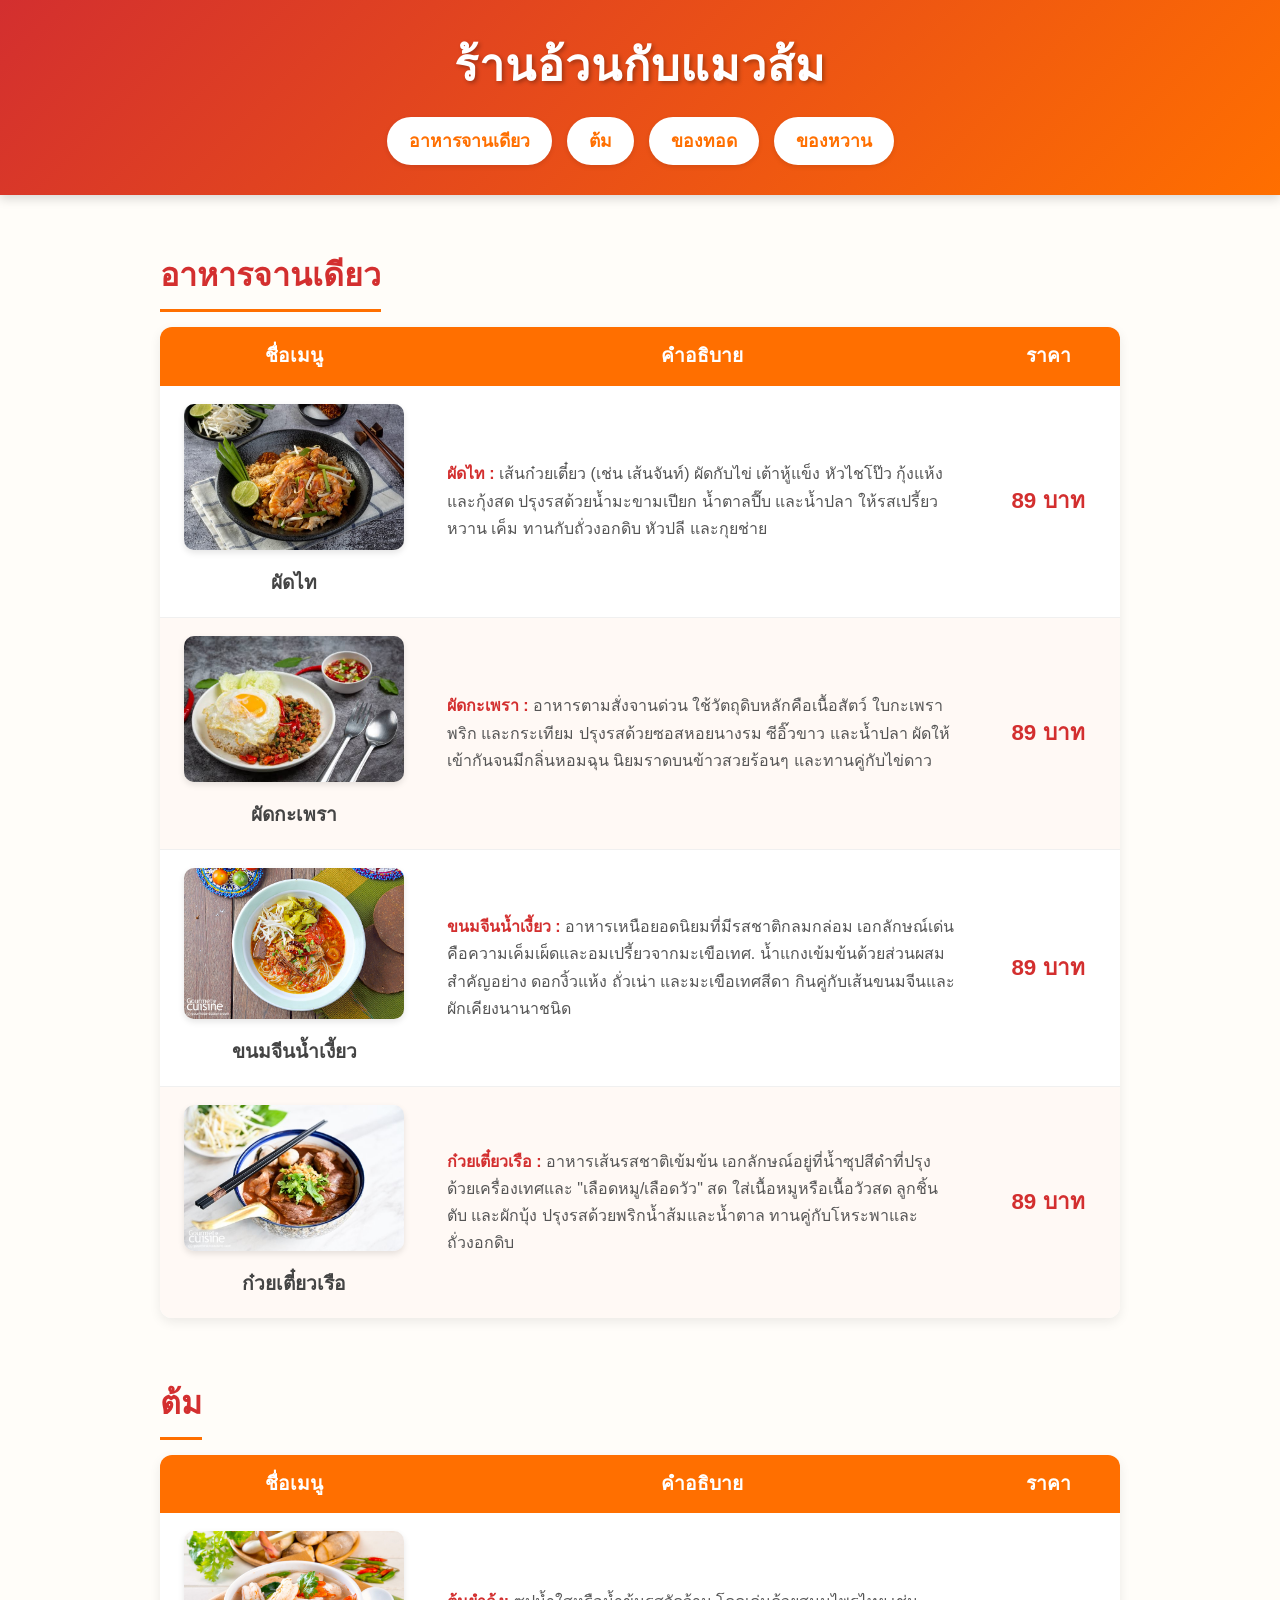
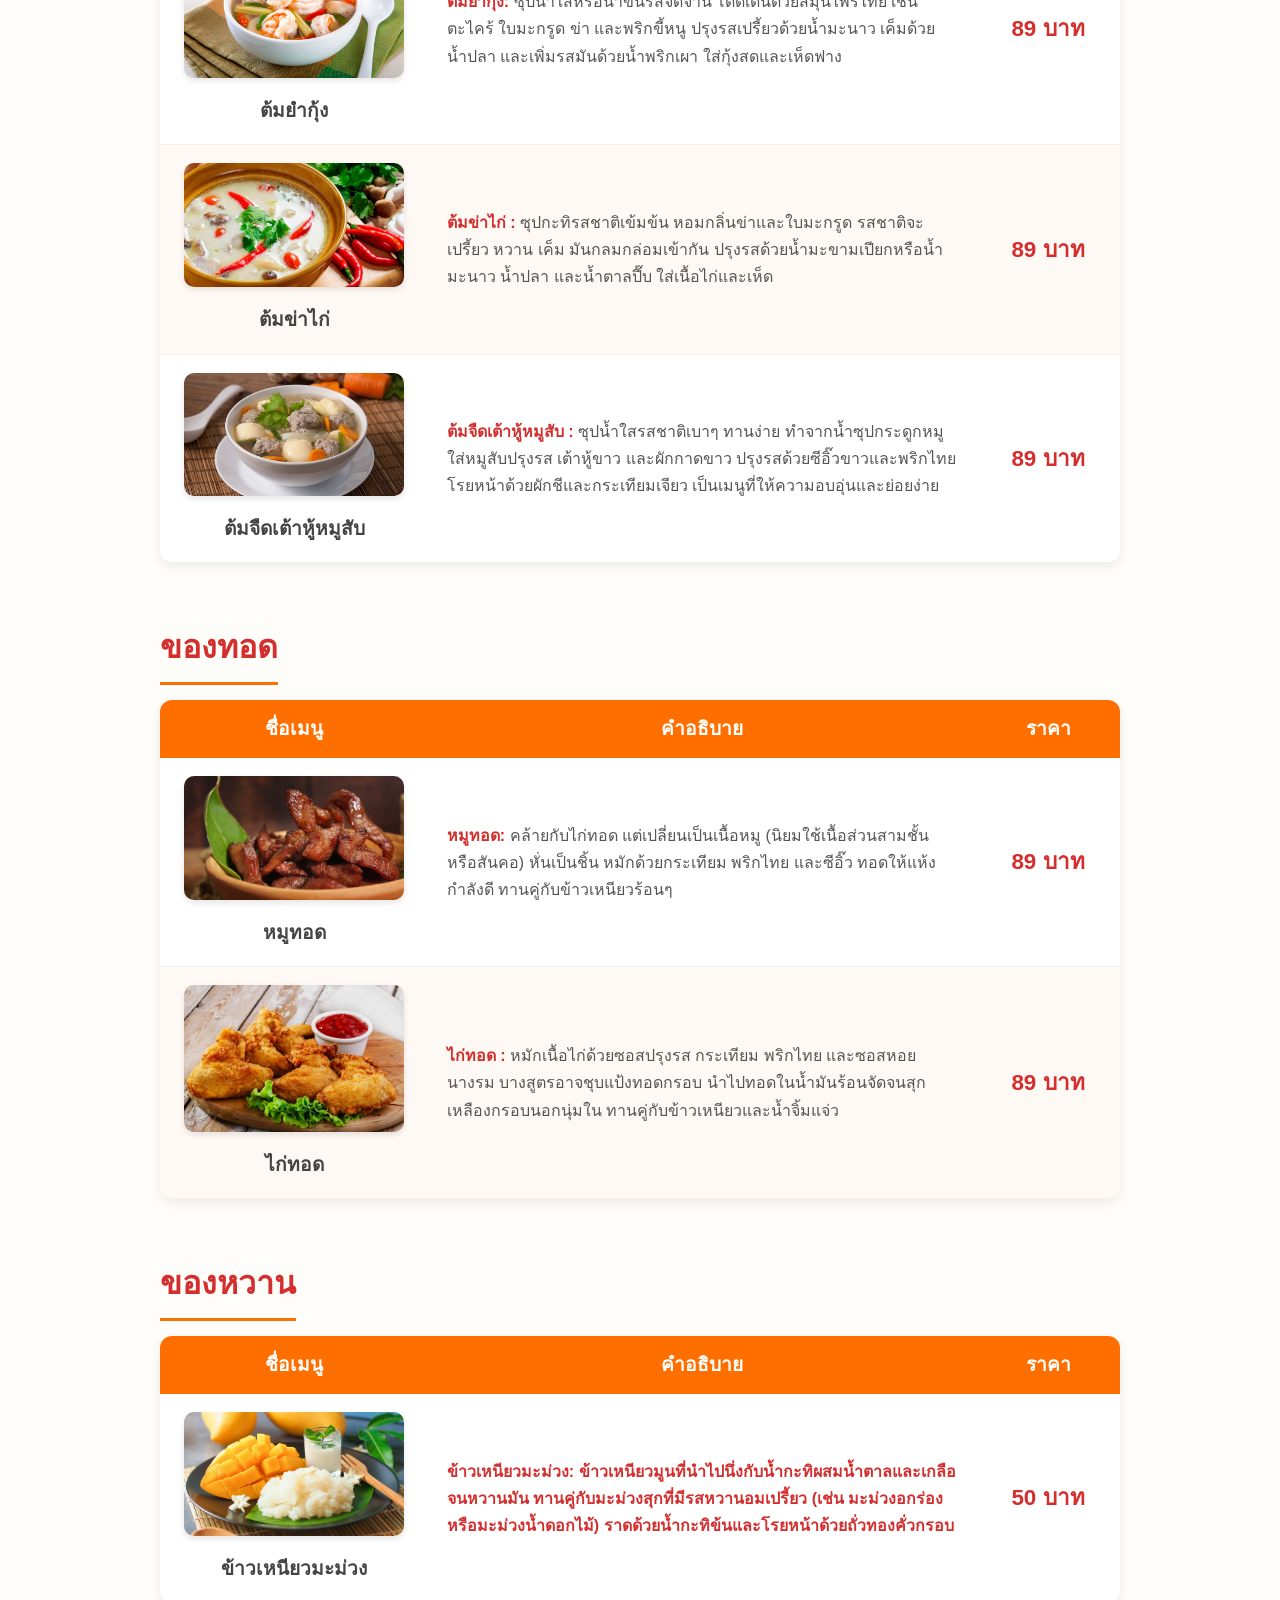
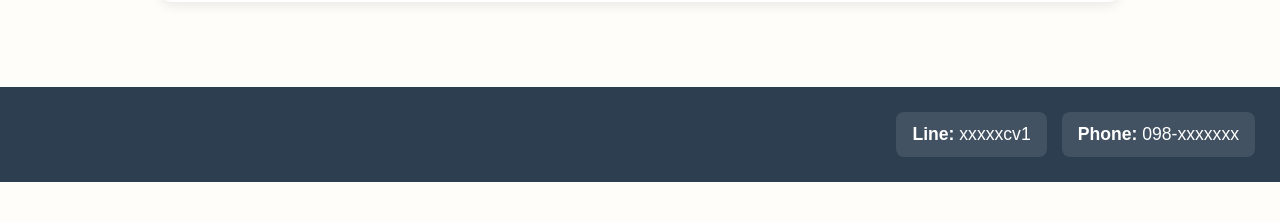
<file: 021 Lab1/Food/index.html>
<!DOCTYPE html>
<html lang="th">
<head>
    <meta charset="UTF-8">
    <meta name="viewport" content="width=device-width, initial-scale=1.0">
    <title>ร้านอ้วนกับแมวส้ม</title>
    
    <link rel="stylesheet" href="style.css">
</head>
<body>

    <header>
        <h1>ร้านอ้วนกับแมวส้ม</h1>
        <nav>
            <a href="#main">อาหารจานเดียว</a>
            <a href="#hot">ต้ม </a>
            <a href="#snack">ของทอด</a>
            <a href="#sweet">ของหวาน</a>
        </nav>
    </header>

    <div class="container">
        <!-- เมนูพิซซ่า -->
        <h2 class="category-title" id="main">อาหารจานเดียว</h2>
        <table>
            <thead>
                <tr>
                    <th>ชื่อเมนู</th>
                    <th>คำอธิบาย</th>
                    <th>ราคา</th>
                </tr>
            </thead>
            <tbody>
                <tr>
                    <td class="menu-col">
                        <img src="ผัดไท.jpg" alt="ผัดไท">
                        <h3>ผัดไท</h3>
                    </td>
                    <td class="desc-col">
                        <p><strong>ผัดไท :</strong> เส้นก๋วยเตี๋ยว (เช่น เส้นจันท์) ผัดกับไข่ เต้าหู้แข็ง หัวไชโป๊ว กุ้งแห้ง และกุ้งสด ปรุงรสด้วยน้ำมะขามเปียก น้ำตาลปี๊บ และน้ำปลา ให้รสเปรี้ยว หวาน เค็ม ทานกับถั่วงอกดิบ หัวปลี และกุยช่าย </p> </td>
                    <td class="price-col">89 บาท</td>
                </tr>
                <tr>
                    <td class="menu-col">
                        <img src="ผัดกระเพรา.jpg" alt="ผัดกระเพรา">
                        <h3>ผัดกะเพรา</h3>
                    </td>
                    <td class="desc-col">
                        <p><strong>ผัดกะเพรา :</strong> อาหารตามสั่งจานด่วน ใช้วัตถุดิบหลักคือเนื้อสัตว์ ใบกะเพรา พริก และกระเทียม ปรุงรสด้วยซอสหอยนางรม ซีอิ๊วขาว และน้ำปลา ผัดให้เข้ากันจนมีกลิ่นหอมฉุน นิยมราดบนข้าวสวยร้อนๆ และทานคู่กับไข่ดาว </p>
                    </td>
                    <td class="price-col">89 บาท</td>
                </tr>

                <tr>
                    <td class="menu-col">
                        <img src="ขนมจีน.jpg" alt="ขนมจีนน้ำเงี้ยว ">
                        <h3>ขนมจีนน้ำเงี้ยว </h3>
                    </td>
                    <td class="desc-col">
                        <p><strong>ขนมจีนน้ำเงี้ยว :</strong> อาหารเหนือยอดนิยมที่มีรสชาติกลมกล่อม เอกลักษณ์เด่นคือความเค็มเผ็ดและอมเปรี้ยวจากมะเขือเทศ. น้ำแกงเข้มข้นด้วยส่วนผสมสำคัญอย่าง ดอกงิ้วแห้ง ถั่วเน่า และมะเขือเทศสีดา กินคู่กับเส้นขนมจีนและผักเคียงนานาชนิด</p>
                    </td>
                    <td class="price-col">89 บาท</td>
                </tr>

                <tr>
                    <td class="menu-col">
                        <img src="ก๋วยเตี๋ยวเรือ.jpg" alt="ก๋วยเตี๋ยวเรือ ">
                        <h3>ก๋วยเตี๋ยวเรือ </h3>
                    </td>
                    <td class="desc-col">
                        <p><strong>ก๋วยเตี๋ยวเรือ :</strong> อาหารเส้นรสชาติเข้มข้น เอกลักษณ์อยู่ที่น้ำซุปสีดำที่ปรุงด้วยเครื่องเทศและ "เลือดหมู/เลือดวัว" สด ใส่เนื้อหมูหรือเนื้อวัวสด ลูกชิ้น ตับ และผักบุ้ง ปรุงรสด้วยพริกน้ำส้มและน้ำตาล ทานคู่กับโหระพาและถั่วงอกดิบ </p>
                    </td>
                    <td class="price-col">89 บาท</td>
                </tr>
            </tbody>
        </table>

        <h2 class="category-title" id="hot">ต้ม</h2>
        <table>
            <thead>
                <tr>
                    <th>ชื่อเมนู</th>
                    <th>คำอธิบาย</th>
                    <th>ราคา</th>
                </tr>
            </thead>
            <tbody>
                <tr>
                    <td class="menu-col">
                        <img src="ต้มยำกุ้ง.jpg" alt="ต้มยำกุ้ง">
                        <h3>ต้มยำกุ้ง</h3>
                    </td>
                    <td class="desc-col">
                        <p><strong>ต้มยำกุ้ง:</strong> ซุปน้ำใสหรือน้ำข้นรสจัดจ้าน โดดเด่นด้วยสมุนไพรไทย เช่น ตะไคร้ ใบมะกรูด ข่า และพริกขี้หนู ปรุงรสเปรี้ยวด้วยน้ำมะนาว เค็มด้วยน้ำปลา และเพิ่มรสมันด้วยน้ำพริกเผา ใส่กุ้งสดและเห็ดฟาง </p>
                    </td>
                    <td class="price-col">89 บาท</td>
                </tr>

                <tr>
                    <td class="menu-col">
                        <img src="ต้มข่าไก่.jpg" alt="ต้มข่าไก">
                        <h3>ต้มข่าไก่</h3>
                    </td>
                    <td class="desc-col">
                        <p><strong>ต้มข่าไก่ :</strong> ซุปกะทิรสชาติเข้มข้น หอมกลิ่นข่าและใบมะกรูด รสชาติจะเปรี้ยว หวาน เค็ม มันกลมกล่อมเข้ากัน ปรุงรสด้วยน้ำมะขามเปียกหรือน้ำมะนาว น้ำปลา และน้ำตาลปี๊บ ใส่เนื้อไก่และเห็ด </p>
                    </td>
                    <td class="price-col">89 บาท</td>
                </tr>
                <tr>
                    <td class="menu-col">
                        <img src="ต้มจืดเต้าหู้.jpg" alt="ต้มจืดเต้าหู้หมูสับ">
                        <h3>ต้มจืดเต้าหู้หมูสับ</h3>
                    </td>
                    <td class="desc-col">
                        <p><strong>ต้มจืดเต้าหู้หมูสับ :</strong> ซุปน้ำใสรสชาติเบาๆ ทานง่าย ทำจากน้ำซุปกระดูกหมู ใส่หมูสับปรุงรส เต้าหู้ขาว และผักกาดขาว ปรุงรสด้วยซีอิ๊วขาวและพริกไทย โรยหน้าด้วยผักชีและกระเทียมเจียว เป็นเมนูที่ให้ความอบอุ่นและย่อยง่าย  </p>
                    </td>
                    <td class="price-col">89 บาท</td>
                </tr>
            </tbody>
        </table>

        <!-- เมนูของทอด -->
        <h2 class="category-title" id="snack">ของทอด</h2>
        <table>
            <thead>
                <tr>
                    <th>ชื่อเมนู</th>
                    <th>คำอธิบาย</th>
                    <th>ราคา</th>
                </tr>
            </thead>
            <tbody>
                <tr>
                    <td class="menu-col">
                        <img src="หมูทอด.jpg" alt="หมูทอด">
                        <h3>หมูทอด</h3>
                    </td>
                    <td class="desc-col">
                        <p><strong>หมูทอด:</strong> คล้ายกับไก่ทอด แต่เปลี่ยนเป็นเนื้อหมู (นิยมใช้เนื้อส่วนสามชั้นหรือสันคอ) หั่นเป็นชิ้น หมักด้วยกระเทียม พริกไทย และซีอิ๊ว ทอดให้แห้งกำลังดี ทานคู่กับข้าวเหนียวร้อนๆ</p>
                    </td>
                    <td class="price-col">89 บาท</td>
                </tr>
                <tr>
                    <td class="menu-col">
                        <img src="ใก่ทอด.jpg" alt="ไก่ทอด">
                        <h3>ไก่ทอด</h3>
                    </td>
                    <td class="desc-col">
                        <p><strong>ไก่ทอด :</strong> หมักเนื้อไก่ด้วยซอสปรุงรส กระเทียม พริกไทย และซอสหอยนางรม บางสูตรอาจชุบแป้งทอดกรอบ นำไปทอดในน้ำมันร้อนจัดจนสุกเหลืองกรอบนอกนุ่มใน ทานคู่กับข้าวเหนียวและน้ำจิ้มแจ่ว</p>
                    </td>
                    <td class="price-col">89 บาท</td>
                </tr>
            </tbody>
        </table>

        <h2 class="category-title" id="sweet">ของหวาน</h2>
        <table>
            <thead>
                <tr>
                    <th>ชื่อเมนู</th>
                    <th>คำอธิบาย</th>
                    <th>ราคา</th>
                </tr>
            </thead>
            <tbody>
                <tr>
                    <td class="menu-col">
                        <img src="ข้าวเหนียวมะม่วง.jpg" alt="ข้าวเหนียวมะม่วง">
                        <h3>ข้าวเหนียวมะม่วง</h3>
                    </td>
                    <td class="desc-col">
                        <p><strong>ข้าวเหนียวมะม่วง: <strong>ข้าวเหนียวมูนที่นำไปนึ่งกับน้ำกะทิผสมน้ำตาลและเกลือจนหวานมัน ทานคู่กับมะม่วงสุกที่มีรสหวานอมเปรี้ยว (เช่น มะม่วงอกร่องหรือมะม่วงน้ำดอกไม้) ราดด้วยน้ำกะทิข้นและโรยหน้าด้วยถั่วทองคั่วกรอบ</strong></p></td>
                    <td class="price-col">50 บาท</td>
                </tr>  
            </tbody>
        </table>
    </div>

    <footer>
        <div class="footer-info">
            <span><strong>Line:</strong> xxxxxcv1</span>
            <span><strong>Phone:</strong> 098-xxxxxxx</span>
        </div>
    </footer>

</body>
</html>
</file>
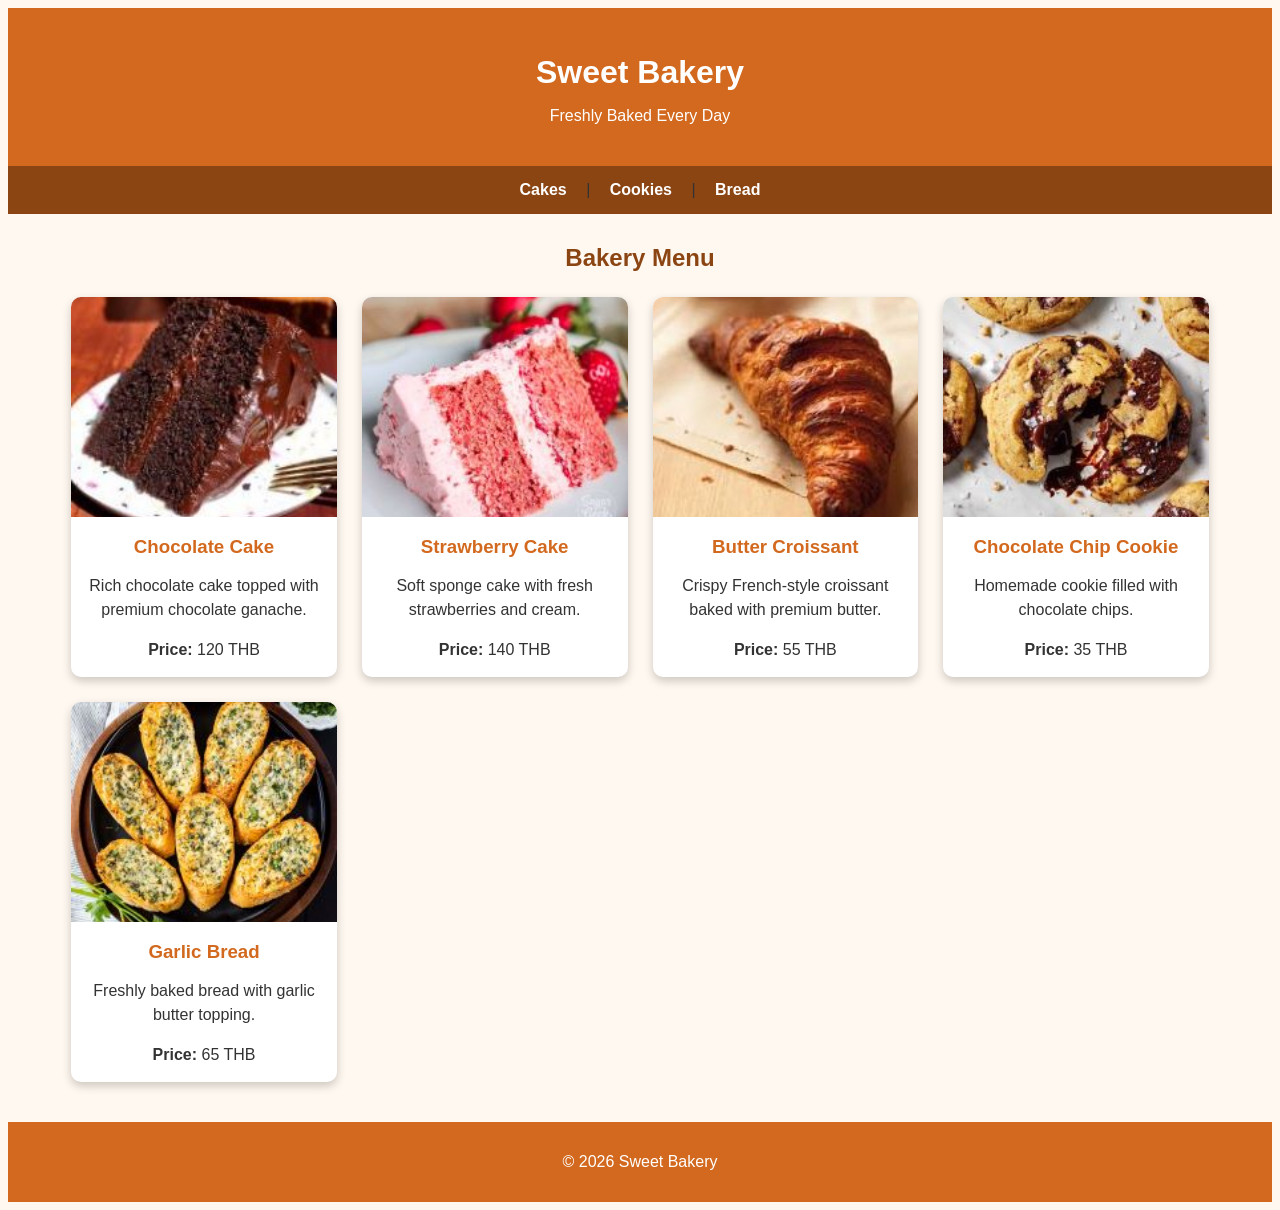
<file: Assignment2/menu.html>
<!DOCTYPE html>
<html lang="en">
<head>
    <meta charset="UTF-8">
    <title>Bakery Menu</title>
    <link rel="stylesheet" href="menucss.css">
</head>

<body>

    <header>
        <h1>Sweet Bakery</h1>
        <p>Freshly Baked Every Day</p>
    </header>

    <nav>
        <a href="#cakes">Cakes</a> |
        <a href="#cookies">Cookies</a> |
        <a href="#bread">Bread</a>
    </nav>

    <main>
        <h2>Bakery Menu</h2>
        <section id="menu">
            <!-- Card 1 -->
            <article>
                <img src="image/choc.jpg"
                     alt="Chocolate Cake">

                <h3>Chocolate Cake</h3>

                <p>
                    Rich chocolate cake topped with
                    premium chocolate ganache.
                </p>

                <p><strong>Price:</strong> 120 THB</p>
            </article>



            <!-- Card 2 -->
            <article>
                <img src="image/straw.jpg"
                     alt="Strawberry Cake">

                <h3>Strawberry Cake</h3>

                <p>
                    Soft sponge cake with fresh
                    strawberries and cream.
                </p>

                <p><strong>Price:</strong> 140 THB</p>
            </article>



            <!-- Card 3 -->
            <article>
                <img src="image/croissant.jpg"
                     alt="Butter Croissant">

                <h3>Butter Croissant</h3>

                <p>
                    Crispy French-style croissant
                    baked with premium butter.
                </p>

                <p><strong>Price:</strong> 55 THB</p>
            </article>


            <!-- Card 4 -->
            <article>
                <img src="image/cookie.jpg"
                     alt="Chocolate Chip Cookie">

                <h3>Chocolate Chip Cookie</h3>

                <p>
                    Homemade cookie filled with
                    chocolate chips.
                </p>

                <p><strong>Price:</strong> 35 THB</p>
            </article>



            <!-- Card 5 -->
            <article>
                <img src="image/garlic.jpg"
                     alt="Garlic Bread">

                <h3>Garlic Bread</h3>

                <p>
                    Freshly baked bread with
                    garlic butter topping.
                </p>

                <p><strong>Price:</strong> 65 THB</p>
            </article>

        </section>

    </main>

    <footer>
        <p>
            &copy; 2026 Sweet Bakery
        </p>
    </footer>

</body>
</html>
</file>
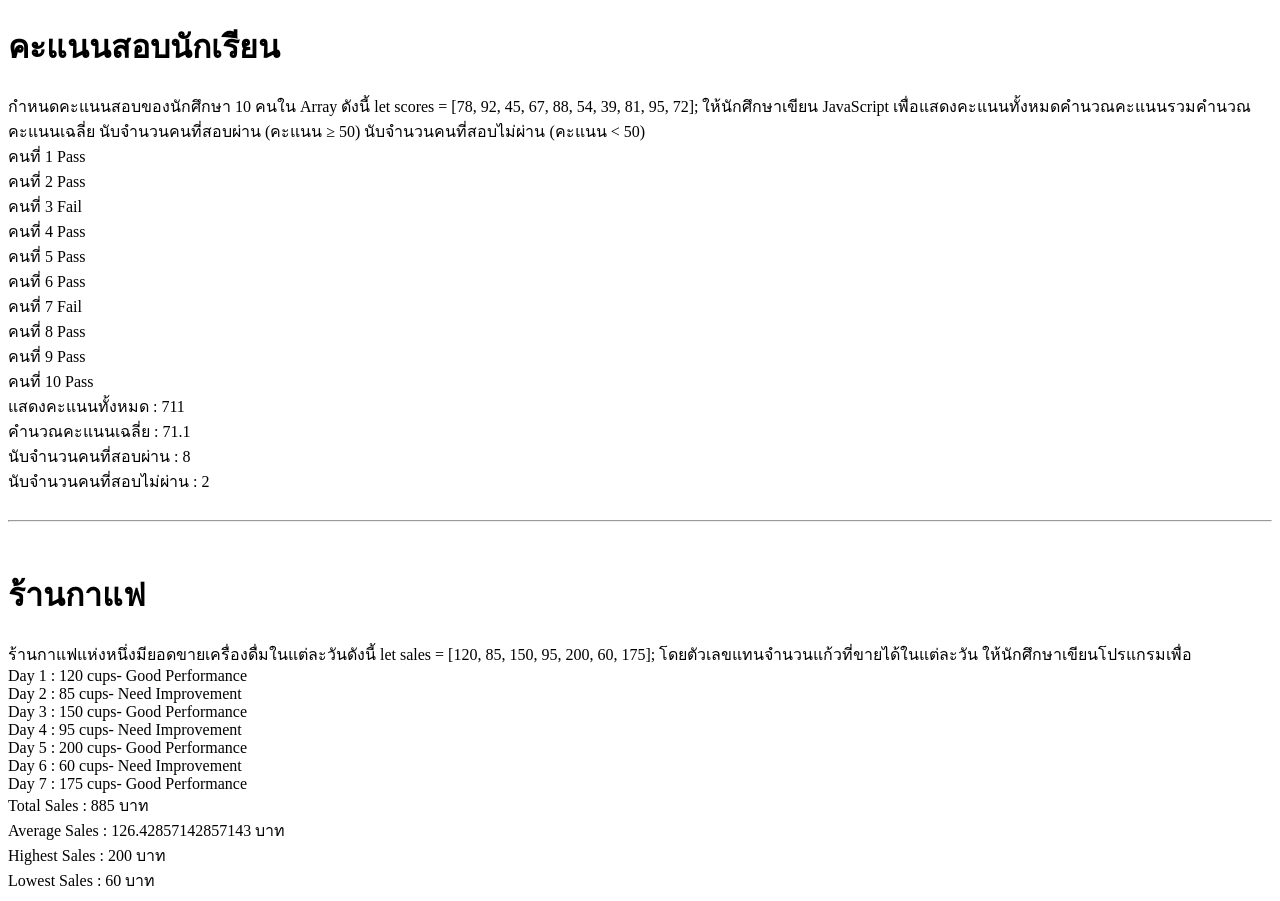
<file: Assignment3/All.html>
<!DOCTYPE html>
<html lang="en">

<head>

</head>

<body>
    <h1>คะแนนสอบนักเรียน</h1>
    <table> 
        <tr>
        กำหนดคะแนนสอบของนักศึกษา 10 คนใน Array ดังนี้  
        let scores = [78, 92, 45, 67, 88, 54, 39, 81, 95, 72];
        ให้นักศึกษาเขียน JavaScript เพื่อแสดงคะแนนทั้งหมดคำนวณคะแนนรวมคำนวณคะแนนเฉลี่ย
        นับจำนวนคนที่สอบผ่าน (คะแนน ≥ 50)
        นับจำนวนคนที่สอบไม่ผ่าน (คะแนน < 50)
        </tr>
    </table>
    <script>
        //ข้อมูลคะแนนสอบของนักเรียน 10 คน ข้อที่ 1
        let scores = [78, 92, 45, 67, 88, 54, 39, 81, 95, 72];
        let total = 0;
        let avg = 0;
        let passCount = 0;
        let failCount = 0;
        for (i = 0; i < scores.length; i++) {
            total += scores[i];
            if (scores[i] >= 50) {
                document.write("คนที่ " + (i + 1) + " Pass<br>");
                passCount++;
            }
            else {
                document.write("คนที่ " + (i + 1) + " Fail<br>");
                failCount++;
            }
        }
        avg = total / scores.length;
        document.write("แสดงคะแนนทั้งหมด : ", total , "<br>");
        document.write("คำนวณคะแนนเฉลี่ย : ", avg , "<br>");
        document.write("นับจำนวนคนที่สอบผ่าน : ", passCount , "<br>");
        document.write("นับจำนวนคนที่สอบไม่ผ่าน : ", failCount , "<br>");
    </script>
    <br><hr><br>
    <h1>ร้านกาแฟ</h1>
    <table> 
        <tr>
        ร้านกาแฟแห่งหนึ่งมียอดขายเครื่องดื่มในแต่ละวันดังนี้
        let sales = [120, 85, 150, 95, 200, 60, 175];
        โดยตัวเลขแทนจำนวนแก้วที่ขายได้ในแต่ละวัน
        ให้นักศึกษาเขียนโปรแกรมเพื่อ
        </tr>
    </table>
    <script>
        let TotalSales = 0;
        let AverageSales = 0;
        let sales = [120, 85, 150, 95, 200, 60, 175];
        for(i=0; i < sales.length; i++){
            document.write("Day " + (i + 1) + " : " + sales[i] + " cups");
            if(sales[i] < 100){
                document.write("- Need Improvement<br>");
            }
            else{
                document.write("- Good Performance<br>");
            }
            TotalSales += sales[i]; // คำนวณยอดขายรวม
            AverageSales = TotalSales / sales.length; // คำนวณยอดขายเฉลี่ย
            HightSales = Math.max(...sales); // คำนวณยอดขายสูงสุด
            lowSales = Math.min(...sales); // คำนวณยอดขายต่ำสุด
        }
        document.write("Total Sales : " + TotalSales + " บาท<br>");
        document.write("Average Sales : " + AverageSales + " บาท<br>");
        document.write("Highest Sales : " + HightSales + " บาท<br>");
        document.write("Lowest Sales : " + lowSales + " บาท<br>");
    </script>
</body>

</html>
</file>
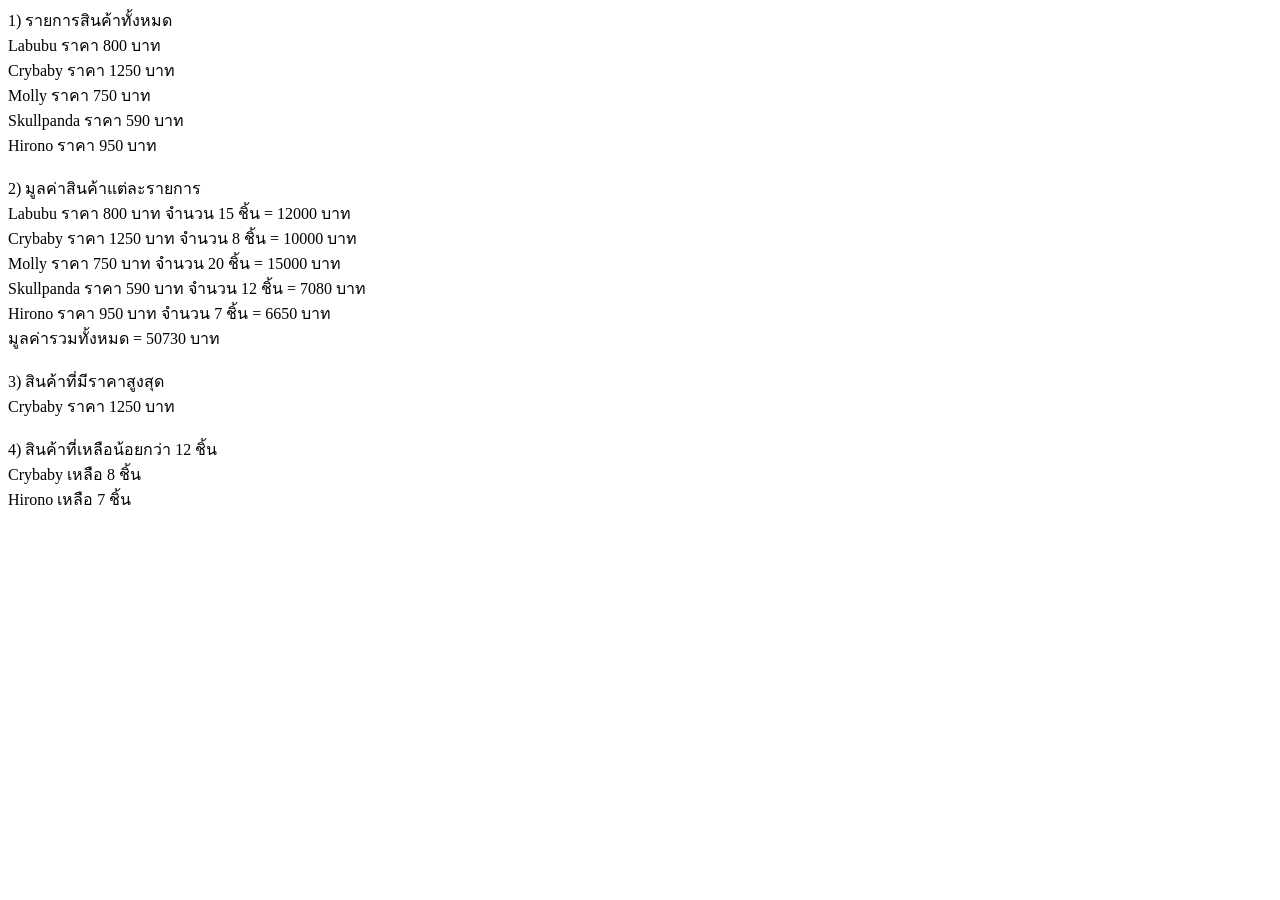
<file: 021 Lab1/Food/arttoy.html>
<!DOCTYPE html>
<html lang="en">
<head>
    <meta charset="UTF-8">
    <title>Arttoy</title>
</head>
<body>
    <script>
        let arttoys=["Labubu","Crybaby","Molly","Skullpanda","Hirono"];
let prices=[800,1250,750,590,950];
let quantities=[15,8,20,12,7];

// 1) แสดงสินค้าทั้งหมดโดยแสดงชื่อสินค้าและราคา
document.write("1) รายการสินค้าทั้งหมด<br>");

for(let i=0; i<arttoys.length; i++){
    document.write(arttoys[i] + " ราคา " + prices[i] + " บาท<br>");
}

// 2) แสดงมูลค่ารวมของสินค้าแต่ละรายการ และมูลค่ารวมทั้งหมด
document.write("<br>2) มูลค่าสินค้าแต่ละรายการ<br>");

let total=0;

for(let i=0; i<arttoys.length; i++){
    let value=prices[i] * quantities[i];
    total += value;

    document.write(
        arttoys[i] + " ราคา " + prices[i] +
        " บาท จำนวน " + quantities[i] +
        " ชิ้น = " + value + " บาท<br>"
    );
}

document.write("มูลค่ารวมทั้งหมด = " + total + " บาท<br>");

// 3) แสดงชื่อสินค้าที่มีราคาสูงสุด
let maxPrice = prices[0];
let maxIndex = 0;

for(let i=1; i<prices.length; i++){
    if(prices[i] > maxPrice){
        maxPrice = prices[i];
        maxIndex = i;
    }
}

document.write("<br>3) สินค้าที่มีราคาสูงสุด<br>");
document.write(arttoys[maxIndex] + " ราคา " + maxPrice + " บาท<br>");

// 4) แสดงรายการและจำนวนสินค้าที่เหลือน้อยกว่า 12 ชิ้น
document.write("<br>4) สินค้าที่เหลือน้อยกว่า 12 ชิ้น<br>");

for(let i=0; i<quantities.length; i++){
    if(quantities[i] < 12){
        document.write(
            arttoys[i] + " เหลือ " + quantities[i] + " ชิ้น<br>"
        );
    }
}
    </script>
</body>
</html>
</file>
<file: 021 Lab1/Food/style.css>
* {
  box-sizing: border-box;
  margin: 0;
  padding: 0;
}

body {
  font-family: 'Segoe UI', Tahoma, Geneva, Verdana, sans-serif;
  background-color: #fffdf9;
  color: #333333;
  line-height: 1.6;
  padding-bottom: 40px;
}

/* ส่วน Header & Logo */
header {
  background: linear-gradient(135deg, #d32f2f, #ff6f00);
  color: #ffffff;
  padding: 30px 20px;
  text-align: center;
  box-shadow: 0 4px 10px rgba(0, 0, 0, 0.15);
}

header h1 {
  font-size: 2.8rem;
  margin-bottom: 15px;
  letter-spacing: 1px;
  text-shadow: 2px 2px 4px rgba(0, 0, 0, 0.3);
}

nav {
  display: flex;
  justify-content: center;
  gap: 15px;
  flex-wrap: wrap;
}

nav a {
  color: #ff6f00;
  background-color: #ffffff;
  padding: 10px 22px;
  text-decoration: none;
  font-weight: bold;
  font-size: 1.1rem;
  border-radius: 25px;
  box-shadow: 0 2px 5px rgba(0, 0, 0, 0.1);
  transition: all 0.3s ease;
}

nav a:hover {
  background-color: #ffe0b2;
  transform: translateY(-2px);
  box-shadow: 0 4px 8px rgba(0, 0, 0, 0.15);
}

/* Layout & Container */
.container {
  max-width: 1000px;
  margin: 0 auto;
  padding: 20px;
}

/* หัวข้อหมวดหมู่ */
.category-title {
  color: #d32f2f;
  font-size: 2rem;
  margin: 35px 0 15px 0;
  padding-bottom: 8px;
  border-bottom: 3px solid #ff6f00;
  display: inline-block;
}

/* ตารางรายการอาหาร */
table {
  width: 100%;
  border-collapse: collapse;
  background-color: #ffffff;
  border-radius: 12px;
  overflow: hidden;
  box-shadow: 0 4px 12px rgba(0, 0, 0, 0.08);
  margin-bottom: 25px;
}

th {
  background-color: #ff6f00;
  color: #ffffff;
  font-size: 1.2rem;
  padding: 14px;
  text-align: center;
}

td {
  padding: 18px;
  border-bottom: 1px solid #f0f0f0;
  vertical-align: middle;
}

tr:last-child td {
  border-bottom: none;
}

tr:nth-child(even) {
  background-color: #fff9f5;
}

/* คอลัมน์ภายในตาราง */
.menu-col {
  width: 28%;
  text-align: center;
}

.menu-col img {
  width: 100%;
  max-width: 220px;
  border-radius: 10px;
  object-fit: cover;
  box-shadow: 0 3px 6px rgba(0, 0, 0, 0.1);
  margin-bottom: 10px;
}

.menu-col h3 {
  color: #444444;
  font-size: 1.2rem;
}

.desc-col p {
  color: #555555;
  font-size: 1rem;
  line-height: 1.7;
}

.desc-col strong {
  color: #d32f2f;
}

.price-col {
  width: 15%;
  text-align: center;
  font-size: 1.4rem;
  font-weight: bold;
  color: #d32f2f;
}

/* ส่วน Footer */
footer {
  background-color: #2c3e50;
  color: #ffffff;
  text-align: center;
  padding: 25px;
  margin-top: 40px;
}

.footer-info {
  display: flex;
  justify-content: right;
  gap: 15px;
  flex-wrap: wrap;
  font-size: 1.1rem;
}

.footer-info span {
  background-color: rgba(255, 255, 255, 0.1);
  padding: 8px 16px;
  border-radius: 8px;
}
</file>
<file: Assignment2/menucss.css>
{
    margin: 0;
    padding: 0;
    box-sizing: border-box;
}

/* Body */
body {
    font-family: Arial, Helvetica, sans-serif;
    background-color: #fff8f0;
    color: #333;
}

/* Header */
header {
    background-color: #d2691e;
    color: white;
    text-align: center;
    padding: 25px;
}

header h1 {
    margin-bottom: 10px;
}

/* Navigation */
nav {
    background-color: #8b4513;
    text-align: center;
    padding: 15px;
}

nav a {
    color: white;
    text-decoration: none;
    font-weight: bold;
    margin: 0 15px;
}

nav a:hover {
    color: yellow;
}

/* Main */
main {
    width: 90%;
    margin: 30px auto;
}

main h2 {
    text-align: center;
    margin-bottom: 25px;
    color: #8b4513;
}

/* CSS Grid */
#menu {
    display: grid;
    grid-template-columns: repeat(auto-fit, minmax(250px, 1fr));
    gap: 25px;
}

/* Card */
article {
    background-color: white;
    border-radius: 10px;
    overflow: hidden;
    box-shadow: 0 4px 10px rgba(0, 0, 0, 0.2);
    text-align: center;
    transition: transform 0.3s;
}

article:hover {
    transform: translateY(-8px);
}

article img {
    width: 100%;
    height: 220px;
    object-fit: cover;
}

article h3 {
    color: #d2691e;
    margin: 15px 0 10px;
}

article p {
    padding: 0 15px;
    margin-bottom: 15px;
    line-height: 1.5;
}

/* Footer */
footer {
    background-color: #d2691e;
    color: white;
    text-align: center  ;
    padding: 15px;
    margin-top: 40px;
}
</file>
